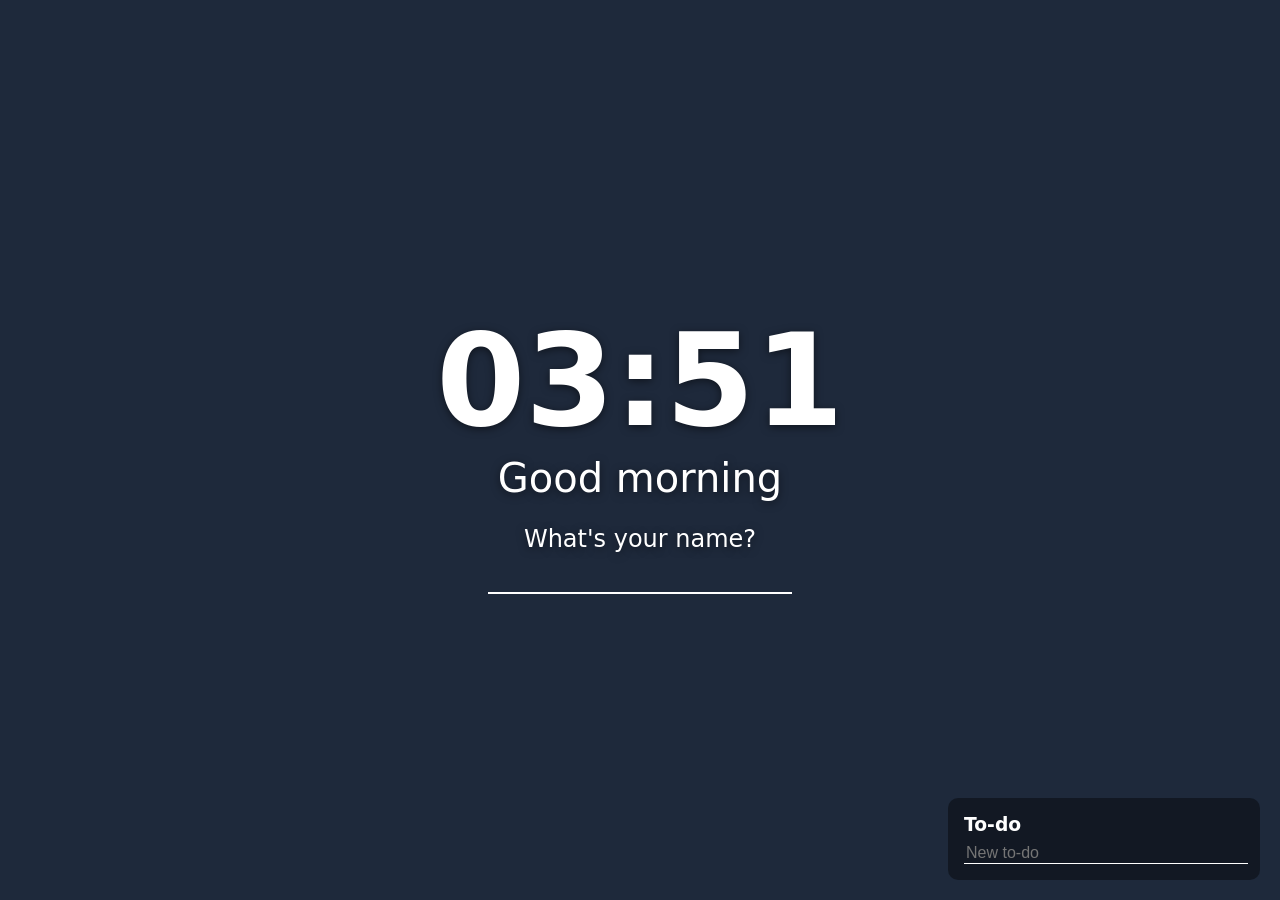
<file: momentum-dash/index.html>
<!DOCTYPE html>
<html lang="en">
<head>
  <meta charset="UTF-8">
  <title>New Tab</title>
  <link rel="stylesheet" href="style.css">
</head>
<body>
  <main>
    <h1 id="time">00:00</h1>
    <h2 id="greeting">Hello</h2>
    <form id="name-form" hidden>
      <label for="name-input">What's your name?</label>
      <input id="name-input" type="text" autocomplete="off">
    </form>
  </main>
    <section id="todo">
    <h3>To-do</h3>
    <ul id="todo-list"></ul>
    <form id="todo-form">
      <input id="todo-input" type="text" placeholder="New to-do" autocomplete="off">
    </form>
  </section>
    <p id="photo-credit"></p>
  <script src="script.js"></script>
</body>
</html>
</file>
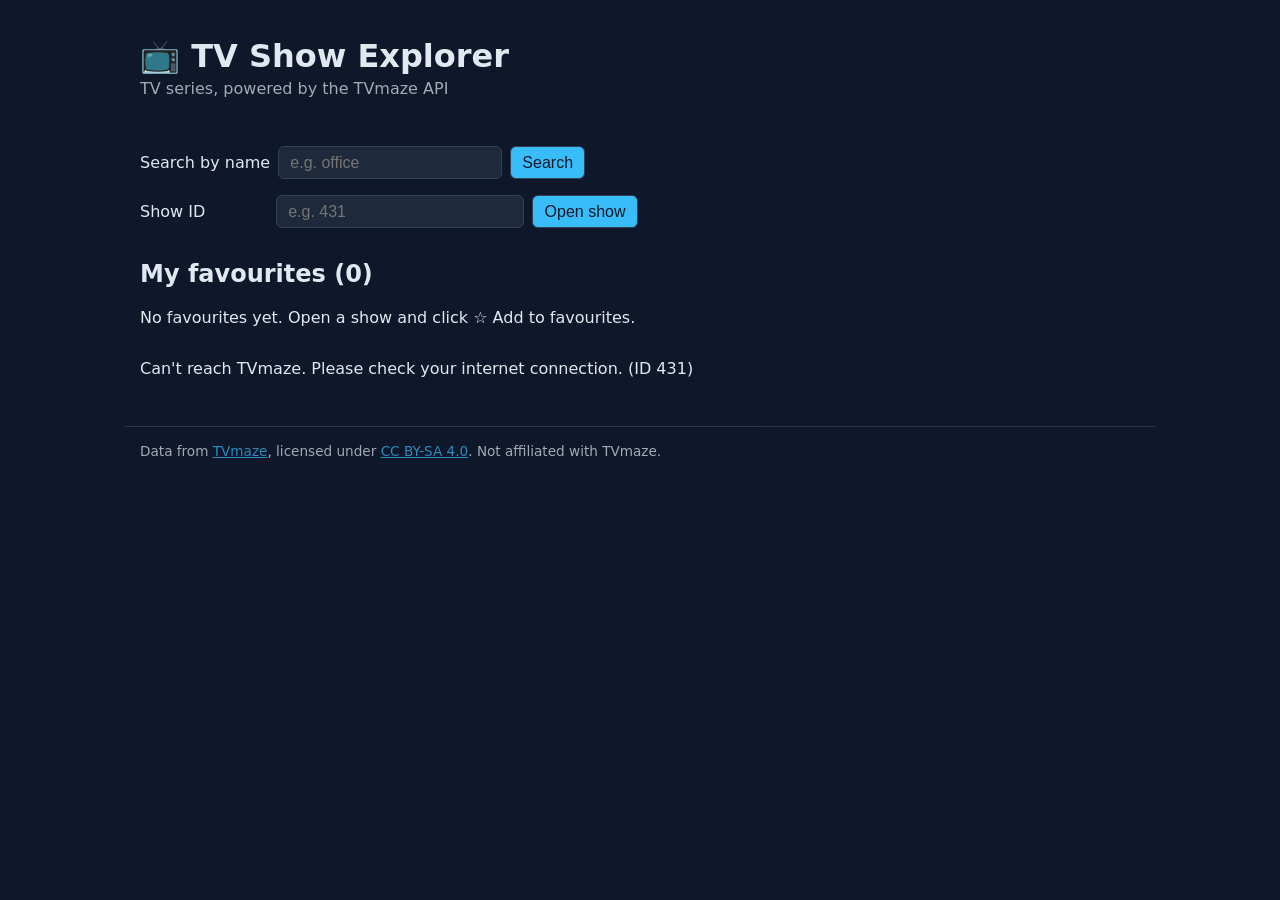
<file: tvmaze/index.html>
<!DOCTYPE html>
<html lang="en">
<head>
  <meta charset="UTF-8">
  <meta name="viewport" content="width=device-width, initial-scale=1">
  <title>TV Show Explorer</title>
  <link rel="stylesheet" href="style.css">
</head>
<body>
  <header>
    <h1>📺 TV Show Explorer</h1>
    <p class="tagline">TV series, powered by the TVmaze API</p>
  </header>

  <main>
    <form id="search-form" class="inline-form">
      <label for="search-input">Search by name</label>
      <input id="search-input" type="search" placeholder="e.g. office" autocomplete="off">
      <button type="submit">Search</button>
    </form>

    <form id="id-form" class="inline-form">
      <label for="id-input">Show ID</label>
      <input id="id-input" type="text" inputmode="numeric" placeholder="e.g. 431" autocomplete="off">
      <button type="submit">Open show</button>
      <p id="form-message"></p>
    </form>

    <section id="favourites"></section>
    <section id="search-results"></section>

    <section id="show-details">
      <p>Loading…</p>
    </section>
  </main>

  <footer>
    Data from <a href="https://www.tvmaze.com" target="_blank" rel="noopener">TVmaze</a>,
    licensed under <a href="https://creativecommons.org/licenses/by-sa/4.0/" target="_blank" rel="noopener">CC BY-SA 4.0</a>.
    Not affiliated with TVmaze.
  </footer>

  <script src="script.js"></script>
</body>
</html>
</file>
<file: momentum-dash/style.css>
body {
  margin: 0;
  height: 100vh;
  display: flex;
  justify-content: center;
  align-items: center;
  background: #1e293b;
  color: white;
  font-family: system-ui, sans-serif;
  background-size: cover;
  background-position: center;
}
main {
  text-align: center;
}

#time {
  font-size: 8rem;
  font-weight: 600;
  margin: 0;
}

#greeting {
  font-size: 2.5rem;
  font-weight: 400;
  margin: 0;
}
#name-form label {
  display: block;
  font-size: 1.5rem;
  margin-top: 1.5rem;
}

#name-input {
  background: transparent;
  border: none;
  border-bottom: 2px solid white;
  color: white;
  font-size: 2rem;
  text-align: center;
  outline: none;
  width: 300px;
}
#todo {
  position: fixed;   /* stays in place, outside the centred layout */
  bottom: 20px;
  right: 20px;
  width: 280px;
  padding: 1rem;
  border-radius: 10px;
  background: rgba(0, 0, 0, 0.4);  /* semi-transparent black */
}

#todo h3 {
  margin: 0 0 0.5rem;
}

#todo-list {
  list-style: none;
  padding: 0;
  margin: 0 0 0.5rem;
}

#todo-list li {
  display: flex;
  align-items: center;
  gap: 0.5rem;
  padding: 0.25rem 0;
}

#todo-list li.done span {
  text-decoration: line-through;
  opacity: 0.6;
}

#todo-list button {
  margin-left: auto;   /* pushes the delete button to the right */
  background: none;
  border: none;
  color: white;
  cursor: pointer;
}

#todo-input {
  width: 100%;
  background: transparent;
  border: none;
  border-bottom: 1px solid white;
  color: white;
  font-size: 1rem;
  outline: none;
}
main {
  text-shadow: 0 2px 8px rgba(0, 0, 0, 0.5);
}

#photo-credit {
  position: fixed;
  bottom: 20px;
  left: 20px;
  margin: 0;
  font-size: 0.9rem;
  opacity: 0.8;
}
</file>
<file: tvmaze/style.css>
body {
  margin: 0;
  font-family: system-ui, sans-serif;
  background: #0f172a;
  color: #e2e8f0;
}

header, main, footer {
  max-width: 1000px;
  margin: 0 auto;
  padding: 1rem;
}

header h1 {
  margin-bottom: 0.25rem;
}

.tagline {
  margin-top: 0;
  opacity: 0.7;
}

a {
  color: #38bdf8;
}

footer {
  font-size: 0.85rem;
  opacity: 0.7;
  border-top: 1px solid #334155;
  margin-top: 2rem;
}

/* Forms (search and ID) */
.inline-form {
  display: flex;
  flex-wrap: wrap;
  align-items: center;
  gap: 0.5rem;
  margin-bottom: 1rem;
}

.inline-form label {
  min-width: 8rem;
}

.inline-form input,
.inline-form button {
  font-size: 1rem;
  padding: 0.4rem 0.7rem;
  border-radius: 6px;
  border: 1px solid #334155;
}

.inline-form input {
  background: #1e293b;
  color: #e2e8f0;
  width: 14rem;
}

.inline-form button {
  background: #38bdf8;
  color: #0f172a;
  cursor: pointer;
}

#form-message {
  width: 100%;
  margin: 0;
  color: #f87171;
}

/* Search results: a grid of poster cards */
#search-results {
  margin: 1.5rem 0 2rem;
}

.card-grid {
  display: grid;
  grid-template-columns: repeat(auto-fill, minmax(150px, 1fr));
  gap: 1rem;
}

.show-card {
  display: flex;
  flex-direction: column;
  gap: 0.3rem;
  padding: 0.5rem;
  border-radius: 8px;
  background: #1e293b;
  color: inherit;
  text-decoration: none;
}

.show-card:hover,
.show-card:focus {
  outline: 2px solid #38bdf8;
}

.show-card img,
.no-image {
  width: 100%;
  aspect-ratio: 210 / 295;   /* same shape as TVmaze posters */
  object-fit: cover;
  border-radius: 6px;
}

.no-image {
  display: flex;
  align-items: center;
  justify-content: center;
  background: #334155;
  font-size: 0.85rem;
}

.show-card span {
  font-size: 0.85rem;
  opacity: 0.75;
}

/* Details layout: poster left, information right */
.show-layout {
  display: grid;
  grid-template-columns: 210px 1fr;
  gap: 1.5rem;
}

.show-layout img {
  width: 100%;
  border-radius: 8px;
}

.show-meta {
  opacity: 0.8;
}

/* On narrow screens, stack poster and text */
@media (max-width: 600px) {
  .show-layout {
    grid-template-columns: 1fr;
  }
}

/* Seasons and cast */
.extra-section {
  margin-top: 2rem;
}

table {
  width: 100%;
  border-collapse: collapse;
}

th, td {
  text-align: left;
  padding: 0.4rem 0.6rem;
  border-bottom: 1px solid #334155;
}

th {
  opacity: 0.8;
}

.cast-card {
  display: flex;
  flex-direction: column;
  gap: 0.3rem;
  padding: 0.5rem;
  border-radius: 8px;
  background: #1e293b;
}

.cast-card img {
  width: 100%;
  aspect-ratio: 210 / 295;
  object-fit: cover;
  border-radius: 6px;
}

.cast-card span {
  font-size: 0.85rem;
  opacity: 0.75;
}
/* Favourites */
#favourites {
  margin: 1.5rem 0 2rem;
}

.fav-button {
  display: block;
  margin: 1rem 0;
  font-size: 1rem;
  padding: 0.4rem 0.8rem;
  border-radius: 6px;
  border: 1px solid #facc15;
  background: transparent;
  color: #facc15;
  cursor: pointer;
}

.fav-button:hover {
  background: #facc15;
  color: #0f172a;
}

.inline-form button:disabled {
  opacity: 0.5;
  cursor: wait;
}
</file>
